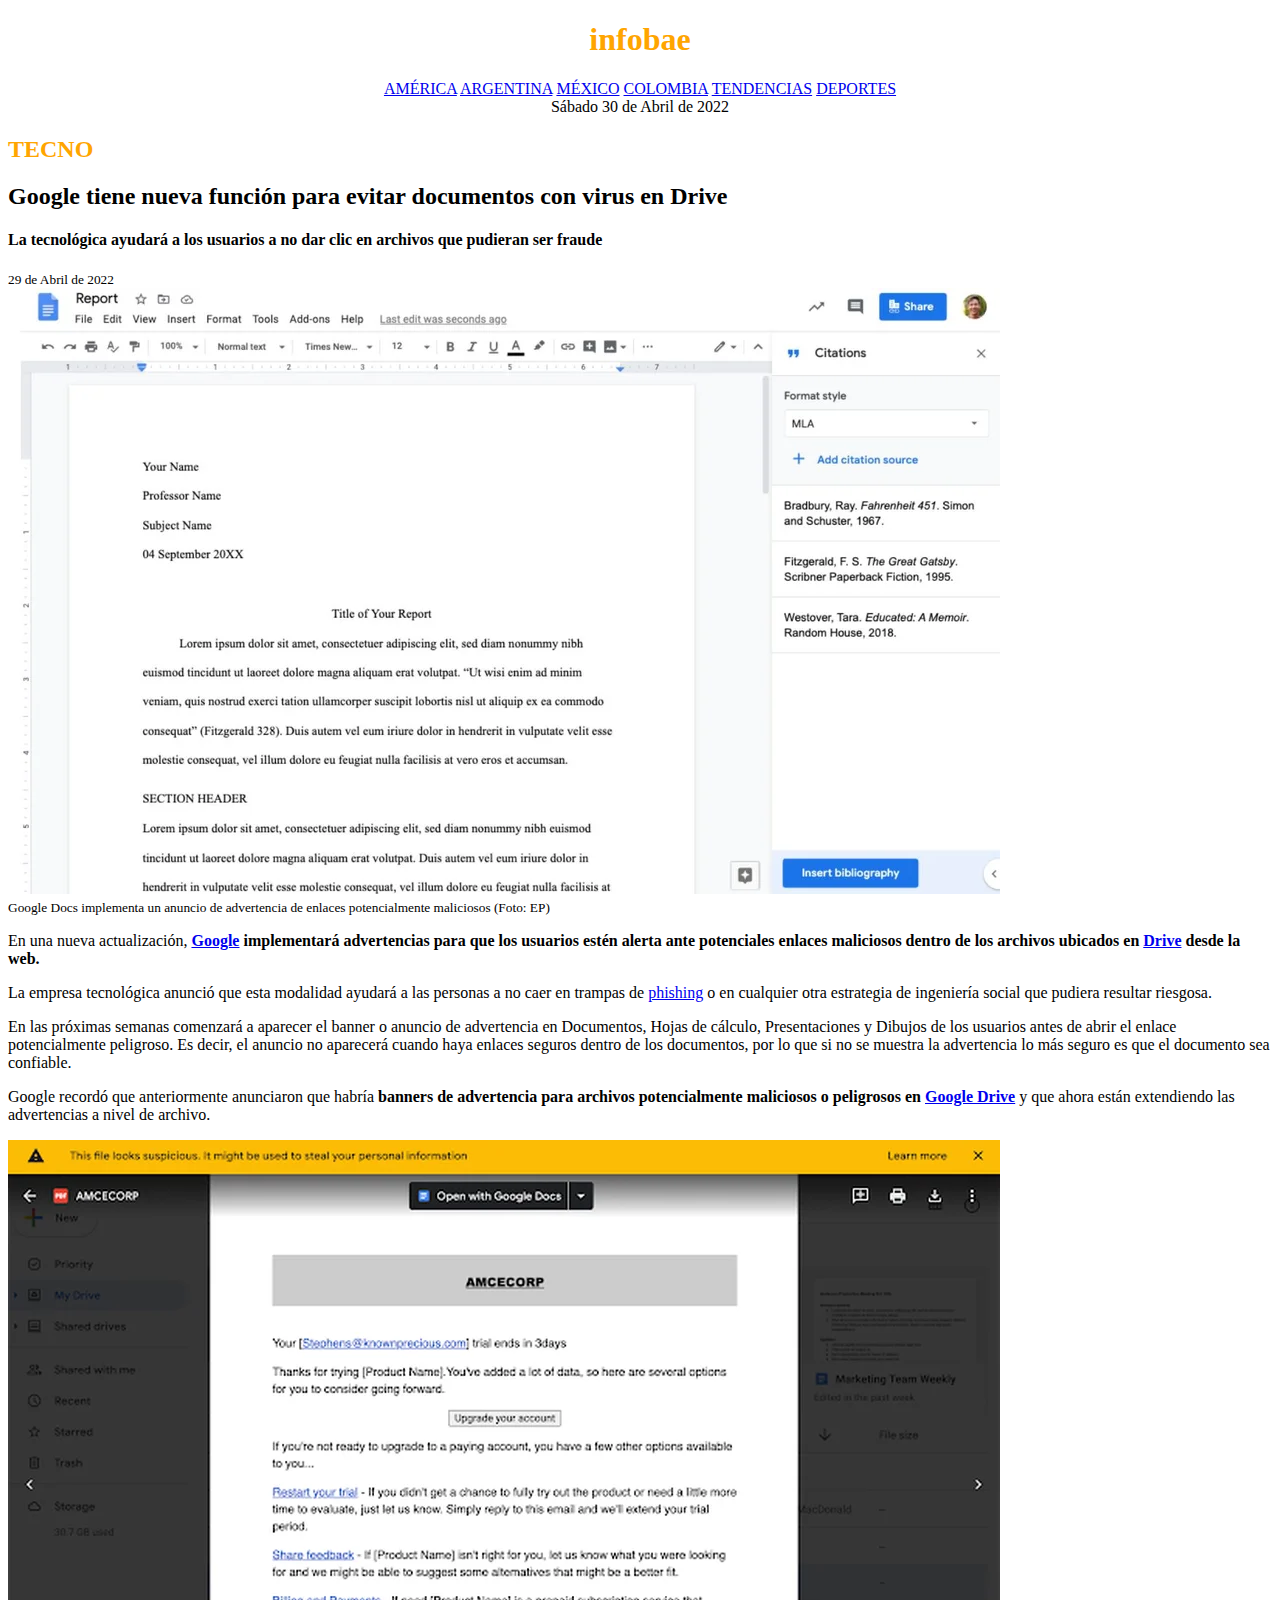
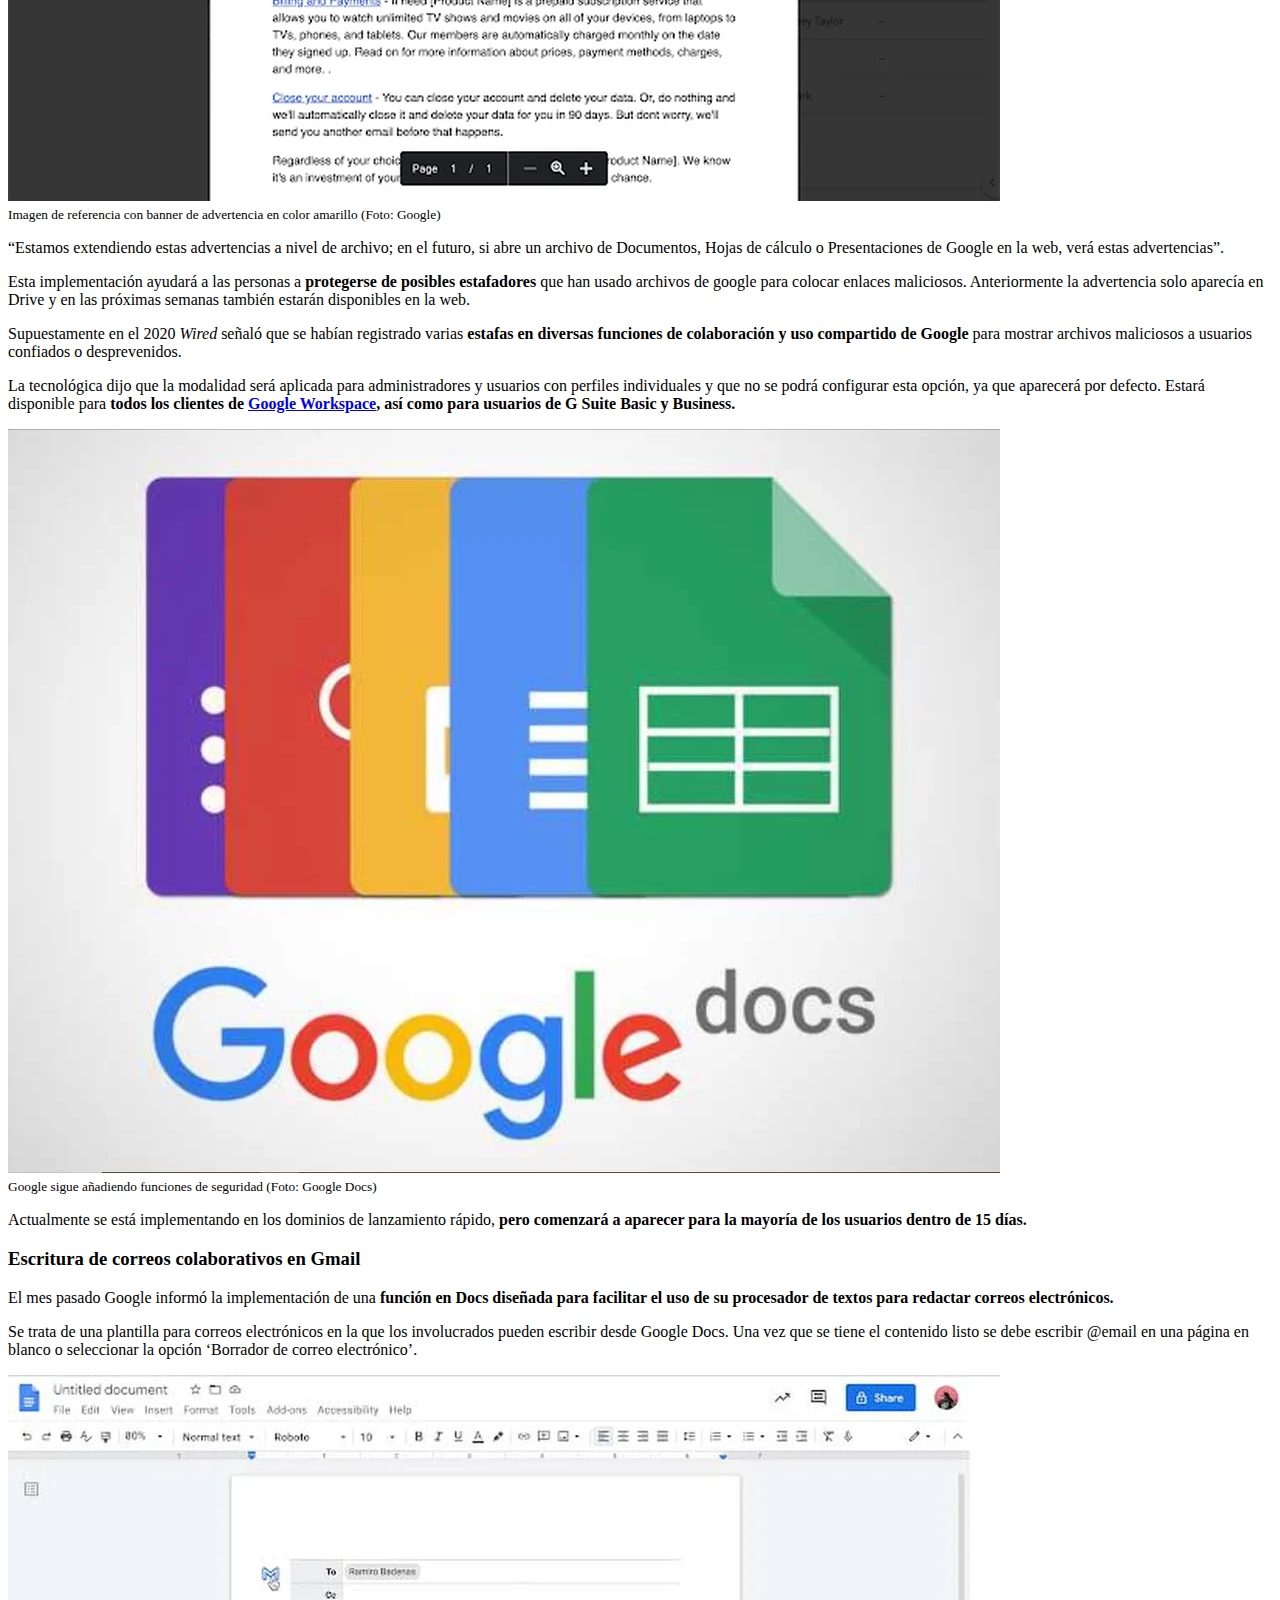
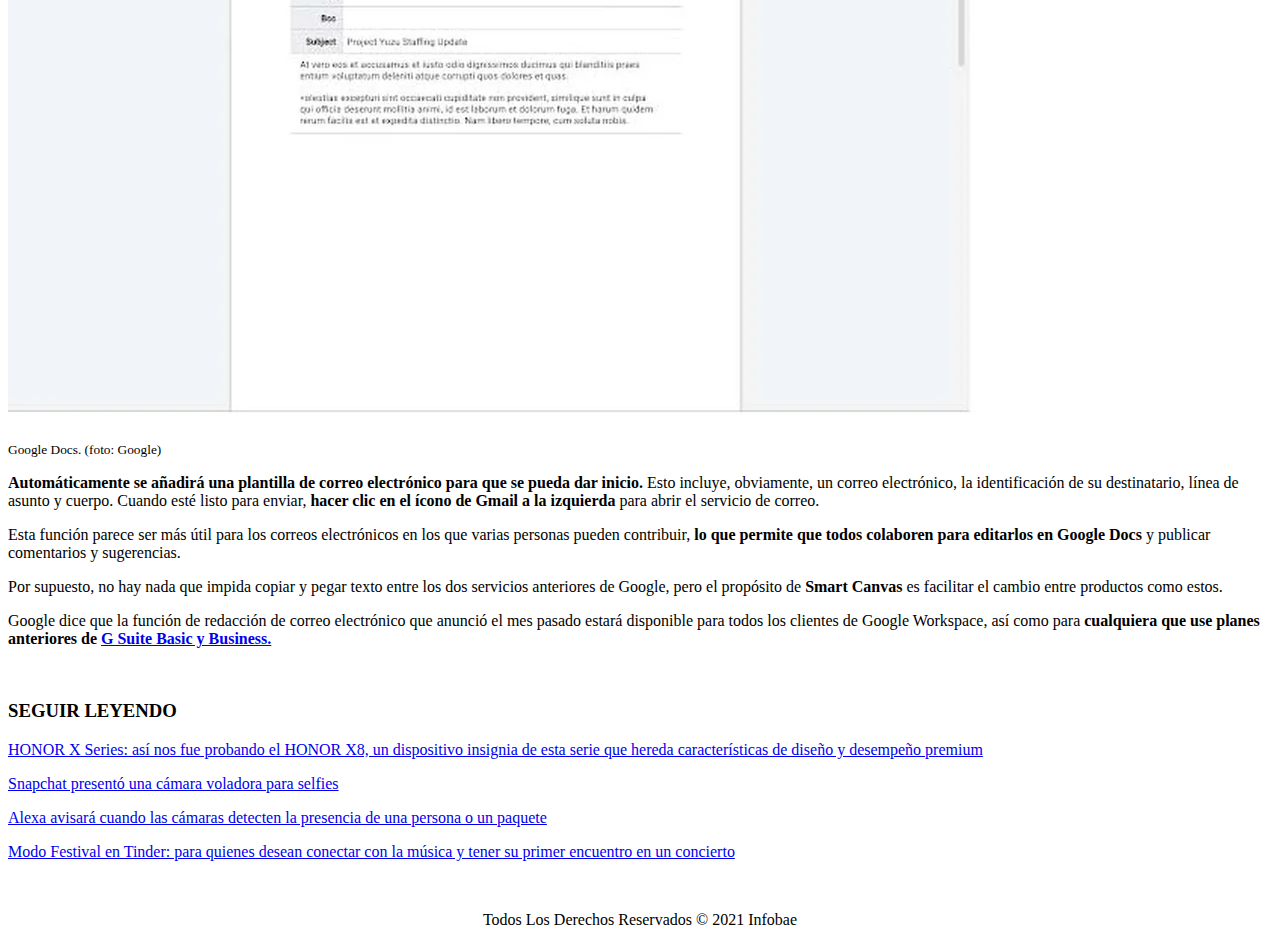
<file: index.html>
<!DOCTYPE html>
<!-- saved from url=(0049)file:///C:/Users/Usuario/Desktop/LPPA/index.html# -->
<html><head><meta http-equiv="Content-Type" content="text/html; charset=UTF-8">
	<title>Google tiene nueva función para evitar documentos con virus en Drive - Infobae.com</title>
	<meta name="description" content="Primer ejercicio de HTML">
	<meta name="alumno" content="Martin Spero">
	<meta name="materia" content="LPPA">
	<meta name="articulooriginal" content="https://www.infobae.com/america/tecno/2022/04/29/google-tiene-nueva-funcion-para-evitar-documentos-con-virus-en-drive/">
	<style type="text/css">
		#titulo-naranja {
			text-align: center;
			color: orange;
		}
		#titulo-links {
			text-align: center;
			color: blue;
		}
		#titulo-fecha {
			text-align: center;
			color: black;
		}
		#categoria-naranja {
			color: orange;
		}
		#footer {
			text-align: center;
		}
	</style>


</head>
<body>
	<header>
		<div id="titulo-naranja">
			<h1>infobae</h1>
		</div>
		<div id="titulo-links">
			<a href="https://www.infobae.com/america/">AMÉRICA</a>
			<a href="https://www.infobae.com/?noredirect">ARGENTINA</a>
			<a href="https://www.infobae.com/america/mexico/">MÉXICO</a>
			<a href="https://www.infobae.com/america/colombia/">COLOMBIA</a>
			<a href="https://www.infobae.com/america/tendencias-america/">TENDENCIAS</a>
			<a href="https://www.infobae.com/america/deportes/">DEPORTES</a>
		</div>
		<div id="titulo-fecha">
			<a>Sábado 30 de Abril de 2022</a>
		</div>
	</header>
	<section>
		<article class="post">
			<div id="categoria-naranja">
				<h2>TECNO</h2>
			</div>
			<h2>Google tiene nueva función para evitar documentos con virus en Drive</h2>
			<h4>La tecnológica ayudará a los usuarios a no dar clic en archivos que pudieran ser fraude</h4>
			<small>29 de Abril de 2022</small>
			<div>
				<img src="primera.jpg" with="50">
			</div>
			<small>Google Docs implementa un anuncio de advertencia de enlaces potencialmente maliciosos (Foto: EP)</small>
			
			<p>En una nueva actualización, <strong><a href="https://www.infobae.com/tag/google"> Google</a> implementará advertencias para que los usuarios estén alerta ante potenciales enlaces maliciosos dentro de los archivos ubicados en <a href="https://www.infobae.com/tag/google-drive">Drive</a> desde la web.</strong></p>
			
			<p>La empresa tecnológica anunció que esta modalidad ayudará a las personas a no caer en trampas de <a href="https://www.infobae.com/tag/phishing">phishing</a> o en cualquier otra estrategia de ingeniería social que pudiera resultar riesgosa.</p>

			<p>En las próximas semanas comenzará a aparecer el banner o anuncio de advertencia en Documentos, Hojas de cálculo, Presentaciones y Dibujos de los usuarios antes de abrir el enlace potencialmente peligroso. Es decir, el anuncio no aparecerá cuando haya enlaces seguros dentro de los documentos, por lo que si no se muestra la advertencia lo más seguro es que el documento sea confiable.</p>

			<p>Google recordó que anteriormente anunciaron que habría <strong>banners de advertencia para archivos potencialmente maliciosos o peligrosos en <a href="https://www.infobae.com/tag/google-drive">Google Drive</a></strong> y que ahora están extendiendo las advertencias a nivel de archivo.</p>

			<div>
				<img src="segunda.jpg" with="50">
			</div>
			<small>Imagen de referencia con banner de advertencia en color amarillo (Foto: Google)</small>

			<p>“Estamos extendiendo estas advertencias a nivel de archivo; en el futuro, si abre un archivo de Documentos, Hojas de cálculo o Presentaciones de Google en la web, verá estas advertencias”.</p>

			<p>Esta implementación ayudará a las personas a <strong>protegerse de posibles estafadores</strong> que han usado archivos de google para colocar enlaces maliciosos. Anteriormente la advertencia solo aparecía en Drive y en las próximas semanas también estarán disponibles en la web.</p>

			<p>Supuestamente en el 2020 <em>Wired</em> señaló que se habían registrado varias <strong>estafas en diversas funciones de colaboración y uso compartido de Google</strong> para mostrar archivos maliciosos a usuarios confiados o desprevenidos.</p>

			<p>La tecnológica dijo que la modalidad será aplicada para administradores y usuarios con perfiles individuales y que no se podrá configurar esta opción, ya que aparecerá por defecto. Estará disponible para <strong>todos los clientes de <a href="https://www.infobae.com/tag/google-workspace">Google Workspace</a>, así como para usuarios de G Suite Basic y Business.</strong></p>

			<div>
				<img src="tercera.jpg" with="50">
			</div>
			<small>Google sigue añadiendo funciones de seguridad (Foto: Google Docs)</small>

			<p>Actualmente se está implementando en los dominios de lanzamiento rápido, <strong>pero comenzará a aparecer para la mayoría de los usuarios dentro de 15 días.</strong></p>

			<h3><strong>Escritura de correos colaborativos en Gmail</strong></h3>

			<p>El mes pasado Google informó la implementación de una <strong>función en Docs diseñada para facilitar el uso de su procesador de textos para redactar correos electrónicos.</strong></p>

			<p>Se trata de una plantilla para correos electrónicos en la que los involucrados pueden escribir desde Google Docs. Una vez que se tiene el contenido listo se debe escribir @email en una página en blanco o seleccionar la opción ‘Borrador de correo electrónico’.</p>

			<div>
				<img src="cuarta.jpg" with="50">
			</div>
			<small>Google Docs. (foto: Google)</small>

			<p><strong>Automáticamente se añadirá una plantilla de correo electrónico para que se pueda dar inicio.</strong> Esto incluye, obviamente, un correo electrónico, la identificación de su destinatario, línea de asunto y cuerpo. Cuando esté listo para enviar, <strong>hacer clic en el ícono de Gmail a la izquierda</strong> para abrir el servicio de correo.</p>

			<p>Esta función parece ser más útil para los correos electrónicos en los que varias personas pueden contribuir, <strong>lo que permite que todos colaboren para editarlos en Google Docs</strong> y publicar comentarios y sugerencias.</p>

			<p>Por supuesto, no hay nada que impida copiar y pegar texto entre los dos servicios anteriores de Google, pero el propósito de <strong>Smart Canvas</strong> es facilitar el cambio entre productos como estos.</p>

			<p>Google dice que la función de redacción de correo electrónico que anunció el mes pasado estará disponible para todos los clientes de Google Workspace, así como para <strong>cualquiera que use planes anteriores de <a href="https://www.infobae.com/tag/g-suite/">G Suite Basic y Business.</a></strong></p>

		</article>
	</section>
	<br>
	<aside>
		<h3>SEGUIR LEYENDO</h3>
		<nav>
				<p><a href="https://www.infobae.com/america/tecno/2022/04/29/honor-x-series-asi-nos-fue-probando-el-honor-x8-un-dispositivo-insignia-de-esta-serie-que-hereda-caracteristicas-de-diseno-y-desempeno-premium/"> HONOR X Series: así nos fue probando el HONOR X8, un dispositivo insignia de esta serie que hereda características de diseño y desempeño premium </a></p>
				<p><a href="https://www.infobae.com/america/tecno/2022/04/29/snapchat-presento-una-camara-voladora-para-selfies/"> Snapchat presentó una cámara voladora para selfies </a></p>
				<p><a href="https://www.infobae.com/america/tecno/2022/04/29/alexa-avisara-cuando-las-camaras-detecten-la-presencia-de-una-persona-o-un-paquete/"> Alexa avisará cuando las cámaras detecten la presencia de una persona o un paquete </a></p>
				<p><a href="https://www.infobae.com/america/tecno/2022/04/29/modo-festival-en-tinder-para-quienes-desean-conectar-con-la-musica-y-tener-su-primer-encuentro-en-un-concierto/"> Modo Festival en Tinder: para quienes desean conectar con la música y tener su primer encuentro en un concierto </a></p>
		</nav>
	</aside>
	<br>
	<footer id="footer">
		<p>Todos Los Derechos Reservados © 2021 Infobae</p>
	</footer>

</body></html>
</file>
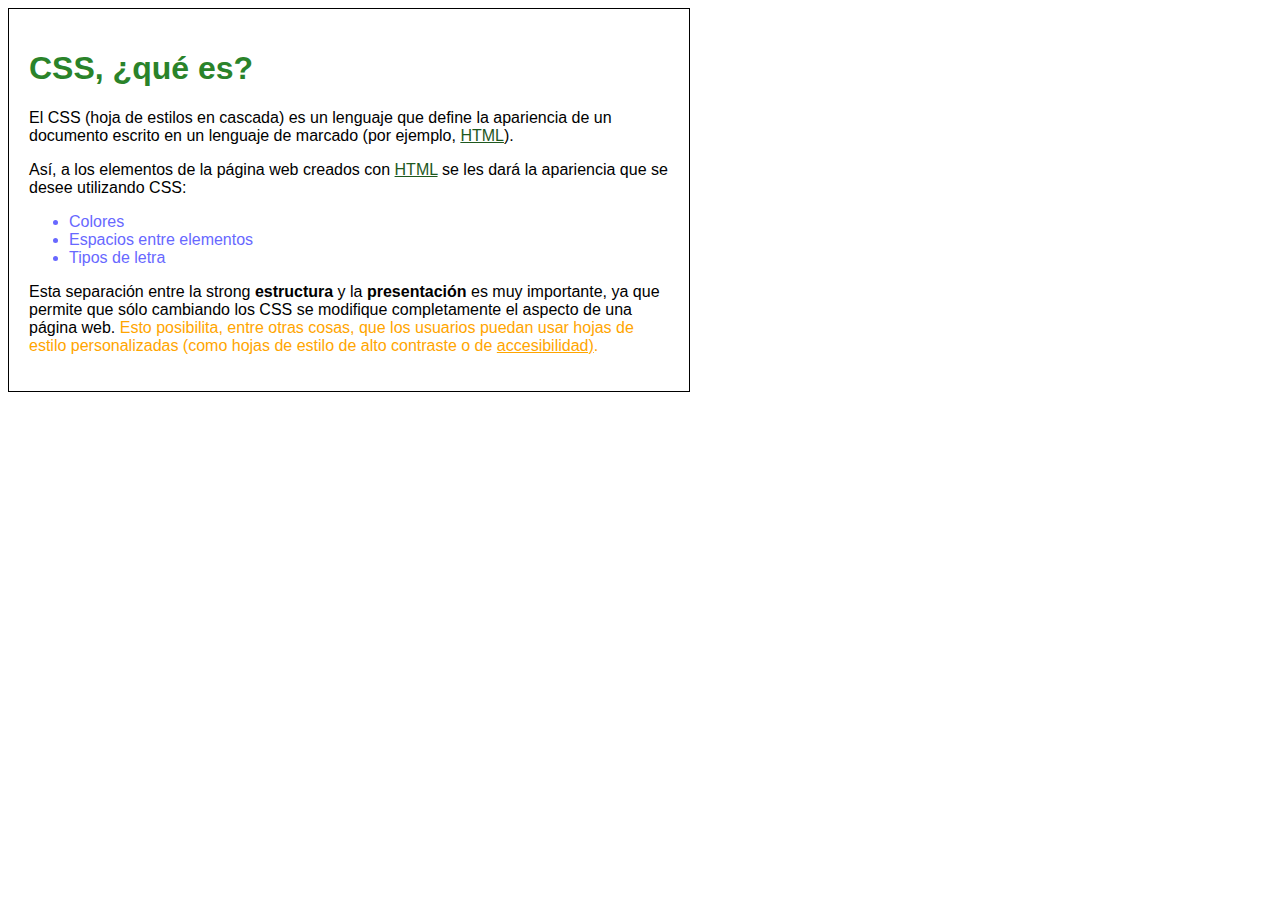
<file: CSS/index.html>
<!DOCTYPE html>
<html lang="en">

<head>
    <meta charset="UTF-8">
    <meta http-equiv="X-UA-Compatible" content="IE=edge">
    <meta name="viewport" content="width=device-width, initial-scale=1.0">
    <title>CSS</title>
</head>

<body class="caja";>
    <header>
        <h1>CSS, ¿qué es?</h1>
    </header>
    <section>
        <p>
            El CSS (hoja de estilos en cascada) es un lenguaje que define la apariencia de un documento escrito en un
            lenguaje de marcado (por ejemplo, <u class=verde>HTML</u>).
        </p>
        <p>
            Así, a los elementos de la página web creados con <u class="verde";>HTML</u> se les dará la apariencia que se
            desee utilizando
            CSS:
        </p>
    </section>
    <ul>
        <li>Colores</li>
        <li>Espacios entre elementos</li>
        <li>Tipos de letra</li>
    </ul>
    <section>
        <p>
            Esta separación entre la strong <strong>estructura</strong> y la <strong>presentación</strong> es muy
            importante, ya que permite que sólo
            cambiando
            los CSS se modifique completamente el aspecto de una página web. <span class="naranja";>Esto posibilita, entre otras cosas, que los
            usuarios puedan usar hojas de estilo personalizadas (como hojas de estilo de alto contraste o de 
            <u>accesibilidad)</u>.</span>
        </p>
    </section>
</body>

</html>
<style>
    h1 {
        color: rgb(42, 131, 42);
    }

    ul {
        color: rgb(104, 104, 255);
    }

    .verde {
        color: rgb(30, 88, 30);
    }

    .naranja {
        color: orange;
    }
    .caja {
        border: 1px solid black;
        font-family: Arial, Helvetica, sans-serif;
        padding: 20px;
        width:50%
    }
</style>
</file>
